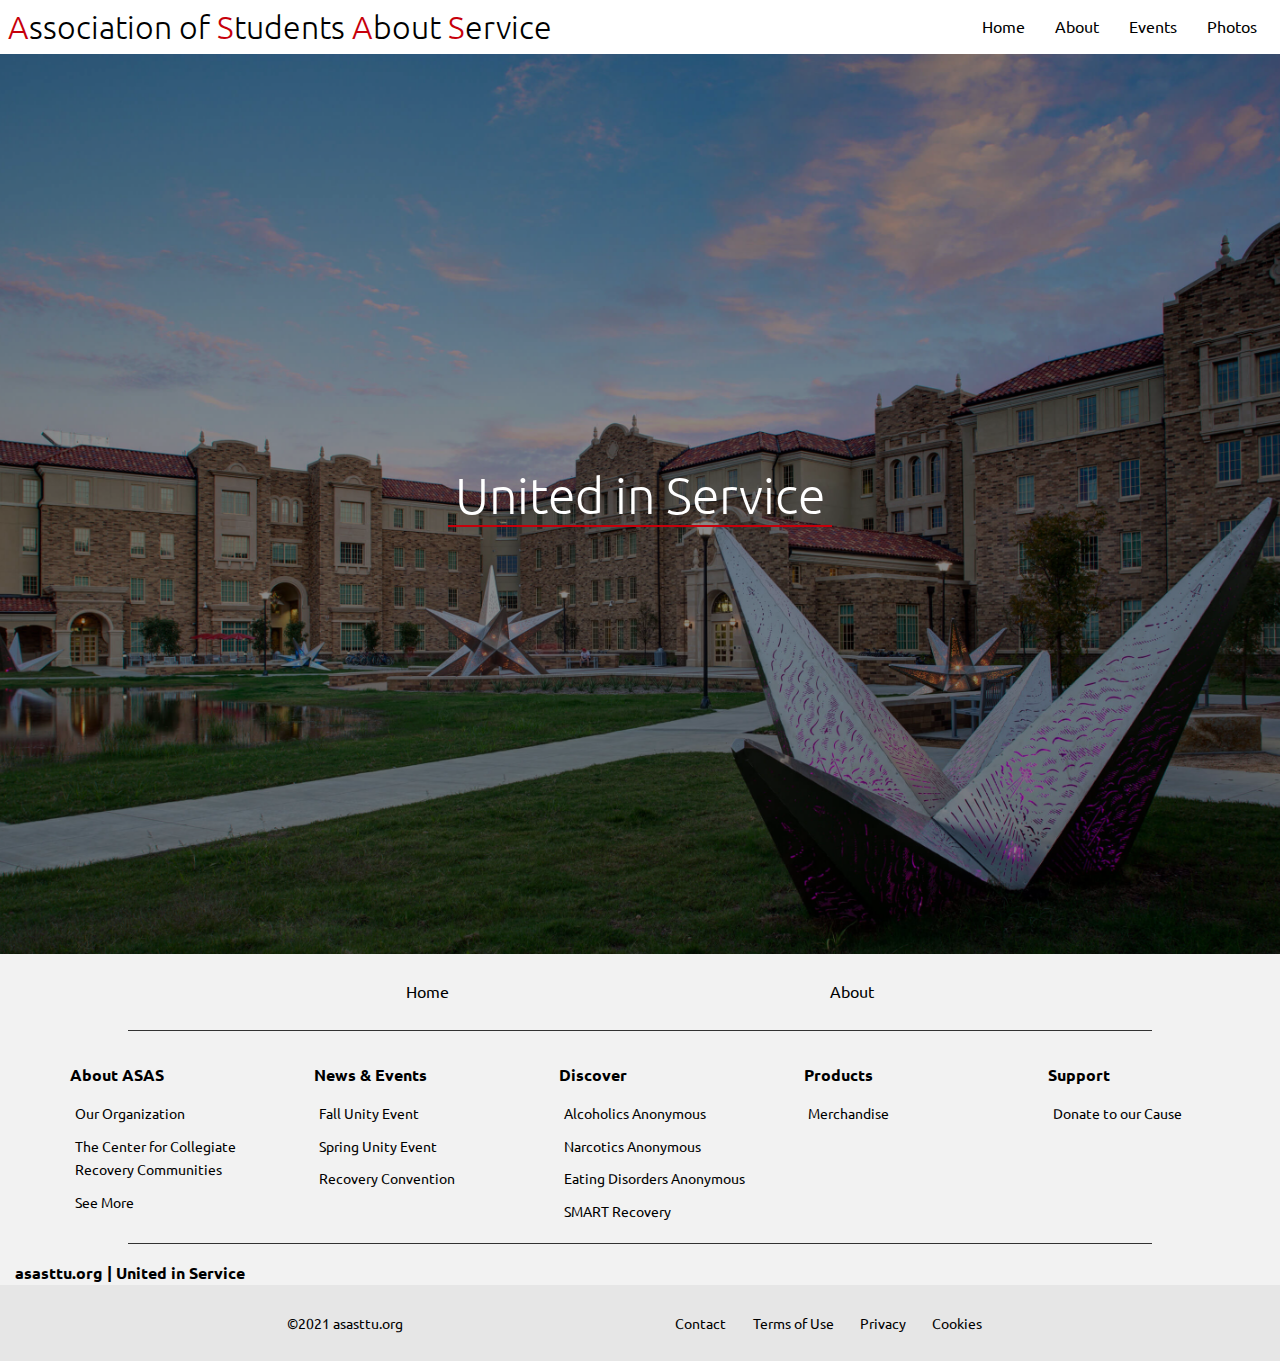
<file: index.html>
<!DOCTYPE html>
<html lang="en" id="home">
  <head>
    <meta charset="UTF-8" />
    <meta http-equiv="X-UA-Compatible" content="IE=edge" />
    <meta name="viewport" content="width=device-width, initial-scale=1.0" />
    <link
      rel="stylesheet"
      href="https://cdnjs.cloudflare.com/ajax/libs/font-awesome/5.15.3/css/all.min.css"
      integrity="sha512-iBBXm8fW90+nuLcSKlbmrPcLa0OT92xO1BIsZ+ywDWZCvqsWgccV3gFoRBv0z+8dLJgyAHIhR35VZc2oM/gI1w=="
      crossorigin="anonymous"
      referrerpolicy="no-referrer"
    />
    <link rel="stylesheet" href="style.css" />
    <title>ASAS || Home</title>
  </head>
  <body>
    <div id="nav">
      <div class="container">
        <h1 class="logo">
          <span>A</span>ssociation of <span>S</span>tudents <span>A</span>bout
          <span>S</span>ervice
        </h1>
        <nav>
          <ul>
            <li>
              <a class="current" href="index.html">Home</a>
            </li>
            <li><a href="about.html">About</a></li>
            <li><a href="events.html">Events</a></li>
            <li><a href="photos.html">Photos</a></li>
          </ul>
        </nav>
      </div>
    </div>

    <div id="showcase">
      <div class="hero">
        <div class="content">
          <h1>United in Service</h1>
          <div class="bottom-line"></div>
        </div>
      </div>
    </div>

    <!-- Footer  -->
    <footer id="footer">
      <div class="container">
        <div class="center">
          <a href="#home">Home</a>

          <!-- <i class="fas fa-search">
            <input type="search" name="search" id="search" />
          </i> -->
          <a href="about.html">About</a>
        </div>

        <div class="top-line"></div>
        <div class="hot-links">
          <div class="hot-link">
            <h3>About ASAS</h3>
            <ul>
              <li>
                <a
                  href="https://www.depts.ttu.edu/hs/csa/ASAS.php"
                  target="_blank"
                  >Our Organization</a
                >
              </li>
              <li>
                <a href="https://www.depts.ttu.edu/hs/csa/" target="_blank"
                  >The Center for Collegiate Recovery Communities</a
                >
              </li>
              <li>
                <a href="about.html"
                  >See More <i class="fas fa-chevron-right"></i
                ></a>
              </li>
            </ul>
          </div>
          <div class="hot-link">
            <h3>News & Events</h3>
            <ul>
              <li><a href="events.html">Fall Unity Event</a></li>
              <li><a href="events.html">Spring Unity Event</a></li>
              <li>
                <a href="https://www.asasconvention.org/" target="_blank"
                  >Recovery Convention</a
                >
              </li>
            </ul>
          </div>
          <div class="hot-link">
            <h3>Discover</h3>
            <ul>
              <li>
                <a href="https://www.aa.org/" target="_blank"
                  >Alcoholics Anonymous</a
                >
              </li>
              <li>
                <a href="https://na.org/" target="_blank"
                  >Narcotics Anonymous</a
                >
              </li>
              <li>
                <a href="https://eatingdisordersanonymous.org/" target="_blank"
                  >Eating Disorders Anonymous</a
                >
              </li>
              <li>
                <a href="https://www.smartrecovery.org/" target="_blank"
                  >SMART Recovery</a
                >
              </li>
            </ul>
          </div>
          <div class="hot-link">
            <h3>Products</h3>
            <ul>
              <li>
                <a href="https://www.asasconvention.org/shirts" target="_blank"
                  >Merchandise</a
                >
              </li>
            </ul>
          </div>
          <div class="hot-link">
            <h3>Support</h3>
            <ul>
              <li>
                <a
                  href="https://www.asasconvention.org/checkout/donate?donatePageId=60148f60184e867500831892"
                  target="_blank"
                  >Donate to our Cause</a
                >
              </li>
            </ul>
          </div>
        </div>
      </div>
      <div class="top-line"></div>
      <div class="space-between">
        <h3>asasttu.org | United in Service</h3>
        <div class="socials">
          <a href="https://www.facebook.com/asasttu/" target="_blank"
            ><i class="fab fa-facebook fa-2x"></i
          ></a>
        </div>
      </div>
      <div class="final-footer">
        <div class="center">
          <p>&copy;2021 asasttu.org <i class="fas fa-heart"></i></p>
          <div class="final-links">
            <ul>
              <li><a href="mailto:jbroaddu@ttu.edu">Contact</a></li>
              <li><a href="#">Terms of Use</a></li>
              <li><a href="#">Privacy</a></li>
              <li><a href="#">Cookies</a></li>
            </ul>
          </div>
        </div>
      </div>
    </footer>
  </body>
</html>
</file>
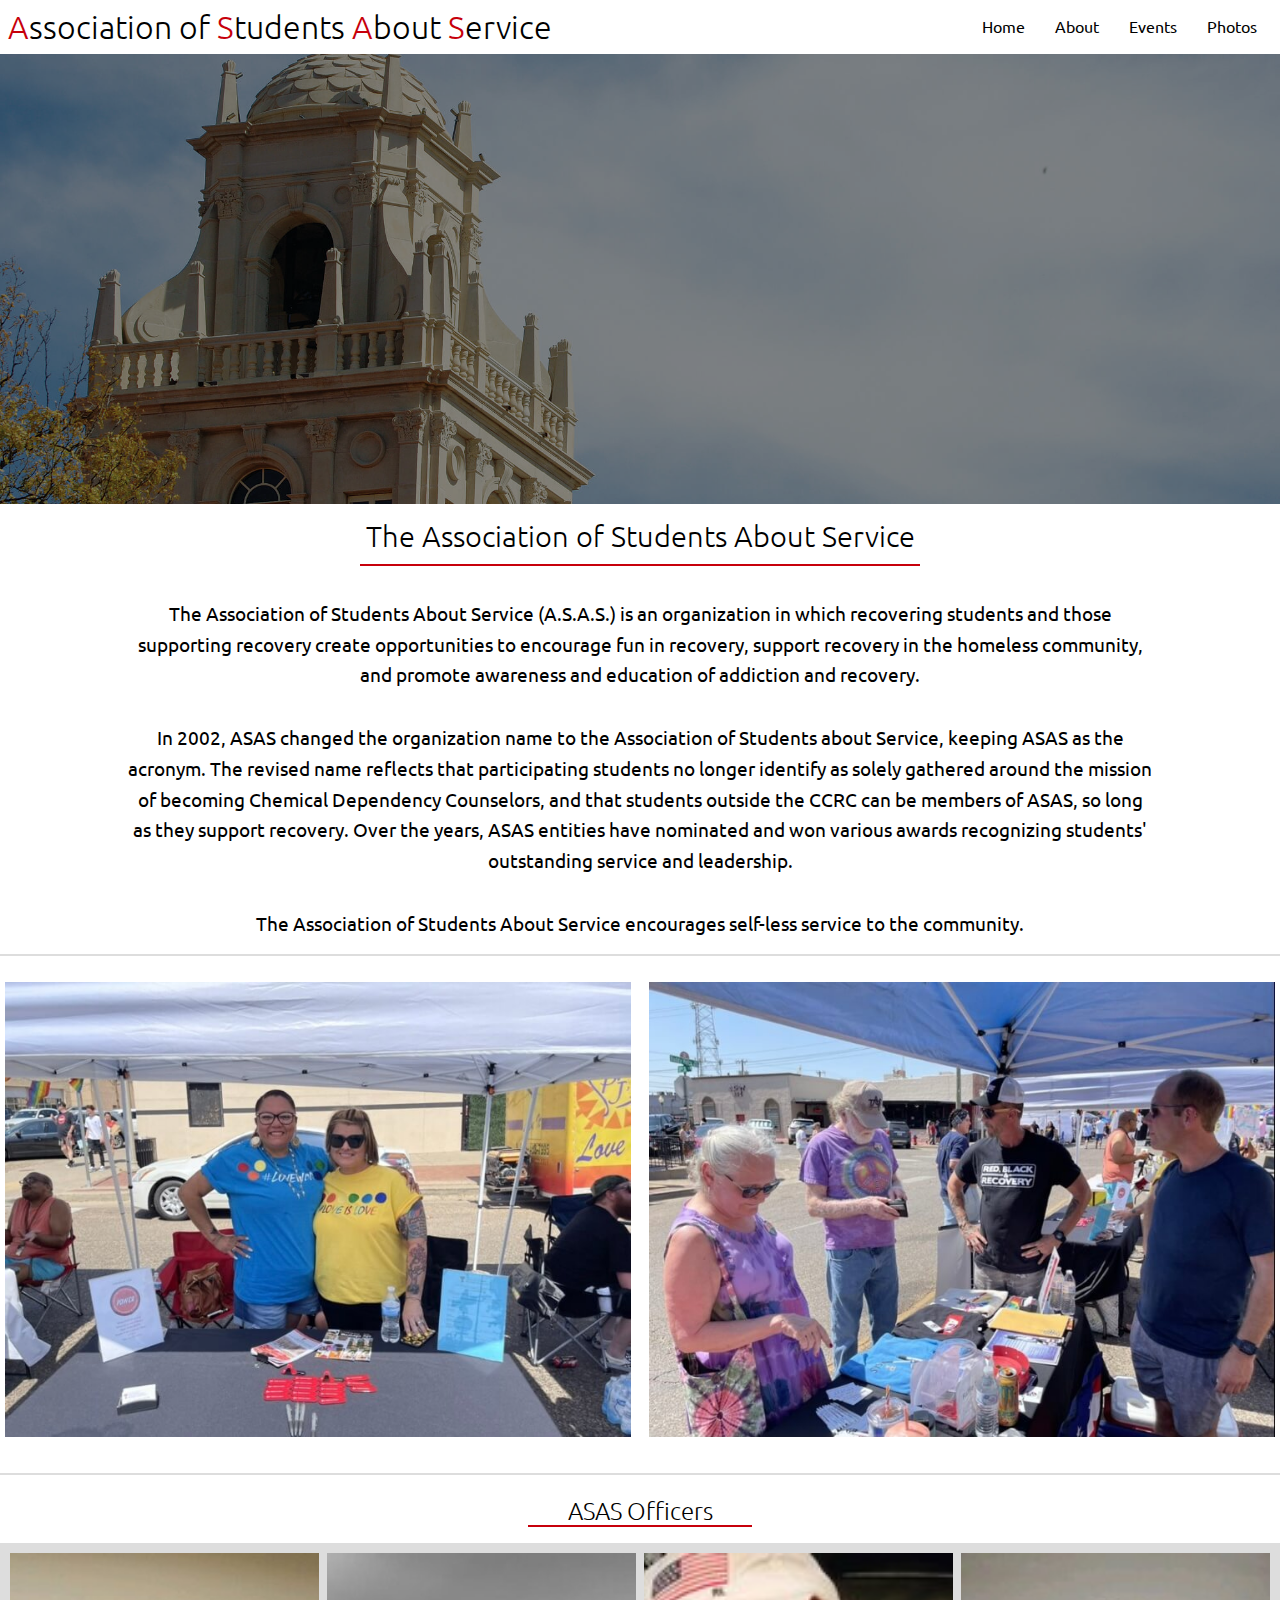
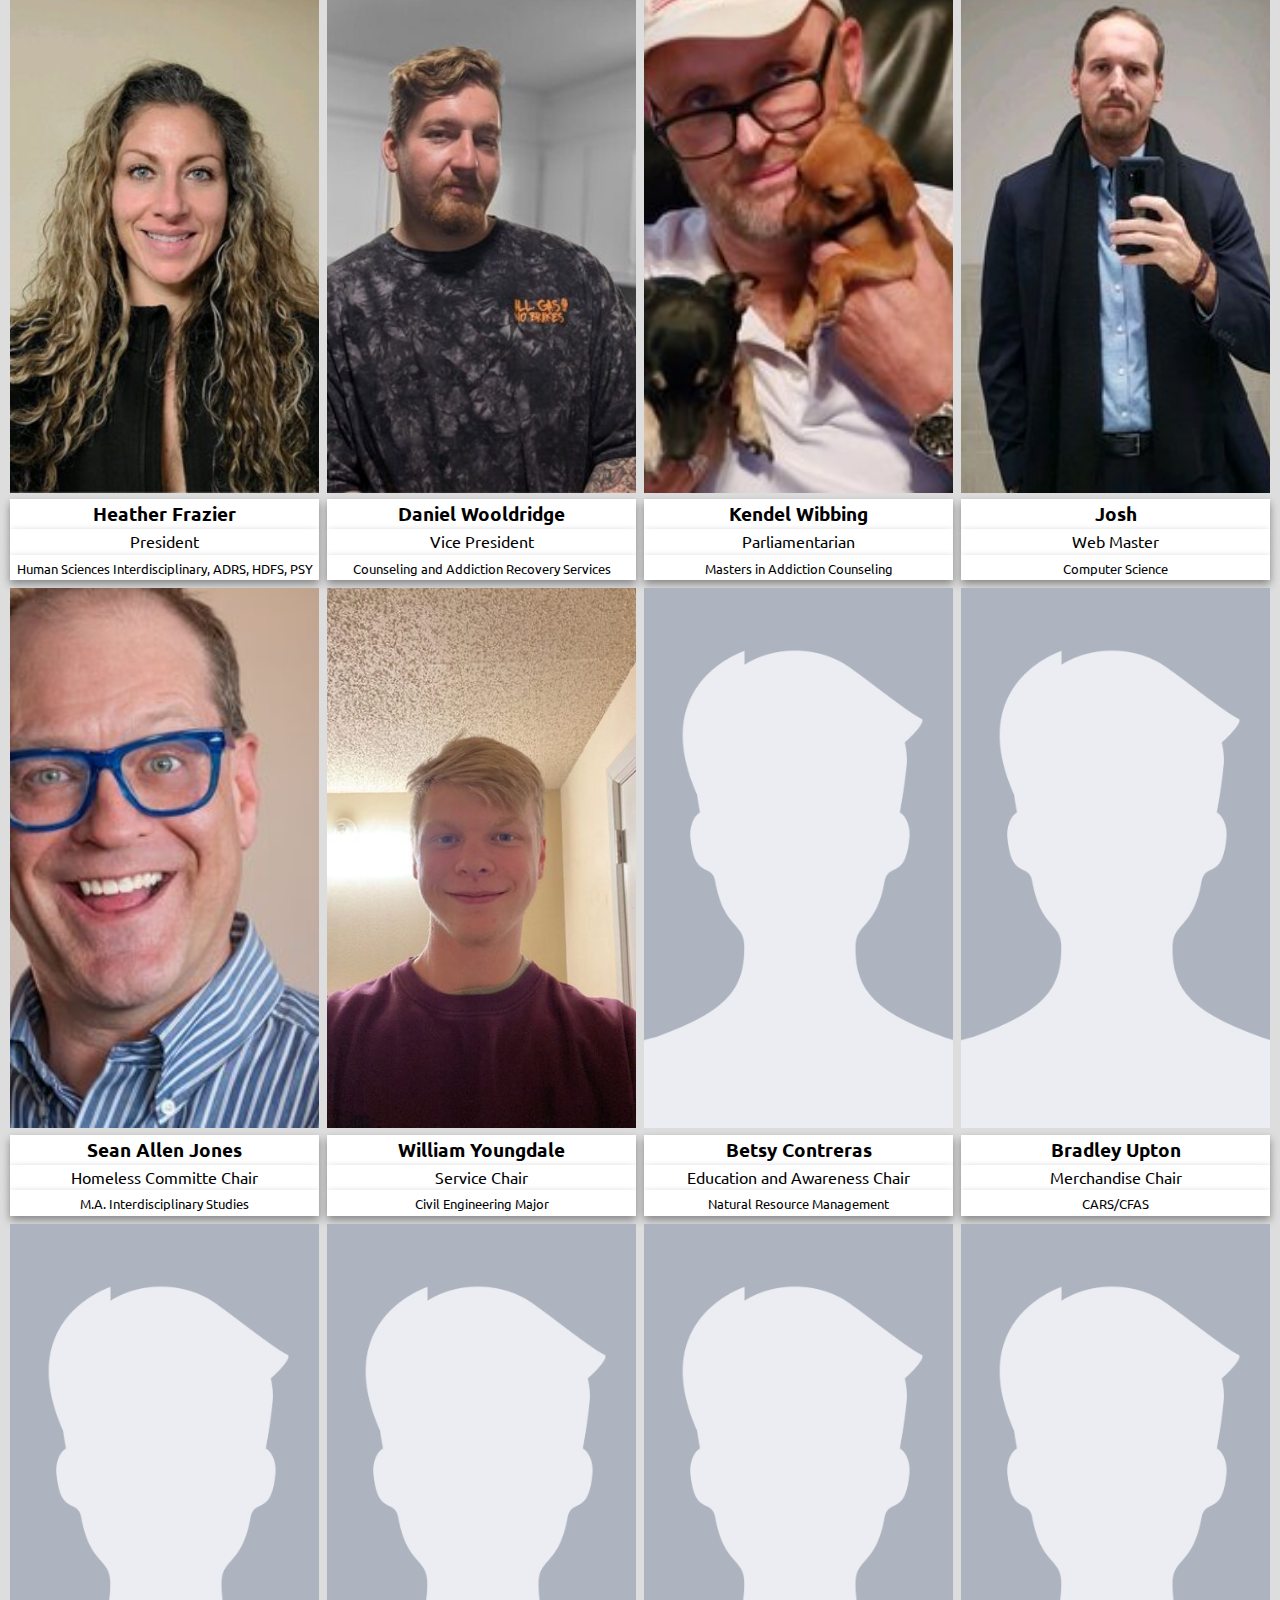
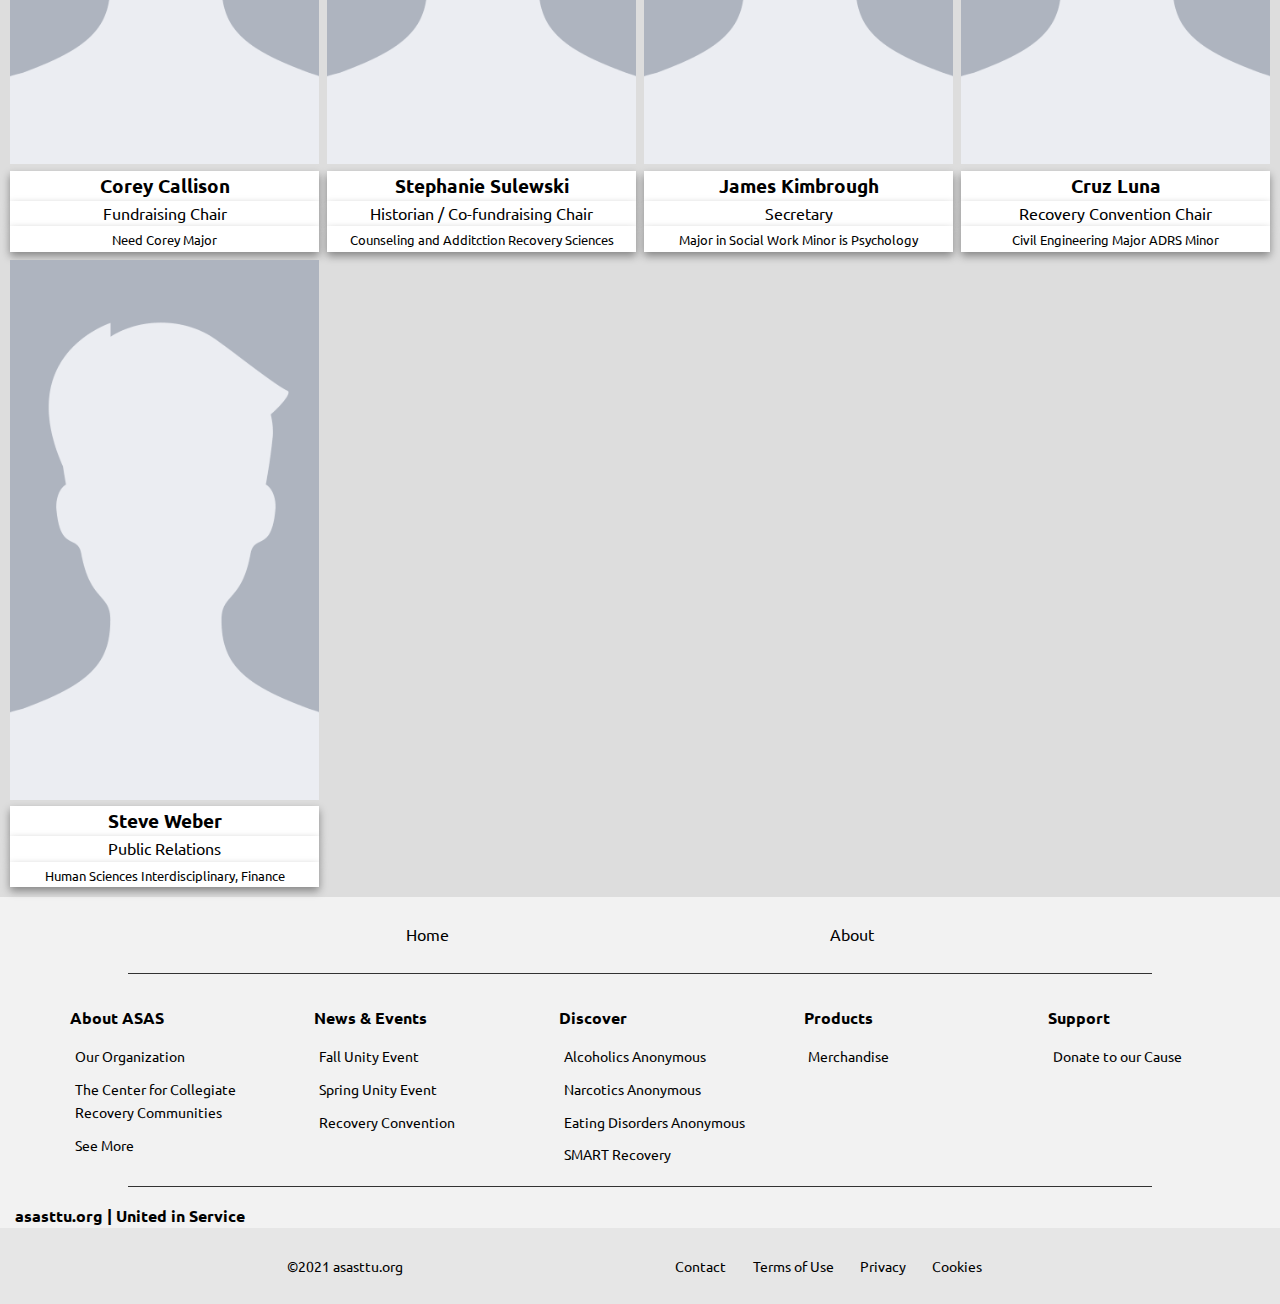
<file: about.html>
<!DOCTYPE html>
<html lang="en">
  <head>
    <meta charset="UTF-8" />
    <meta http-equiv="X-UA-Compatible" content="IE=edge" />
    <meta name="viewport" content="width=device-width, initial-scale=1.0" />
    <link
      rel="stylesheet"
      href="https://cdnjs.cloudflare.com/ajax/libs/font-awesome/5.15.3/css/all.min.css"
      integrity="sha512-iBBXm8fW90+nuLcSKlbmrPcLa0OT92xO1BIsZ+ywDWZCvqsWgccV3gFoRBv0z+8dLJgyAHIhR35VZc2oM/gI1w=="
      crossorigin="anonymous"
      referrerpolicy="no-referrer"
    />
    <link rel="stylesheet" href="style.css" />
    <title>ASAS || About</title>
  </head>
  <body id="about">
    <div id="nav">
      <div class="container">
        <h1 class="logo">
          <span>A</span>ssociation of <span>S</span>tudents <span>A</span>bout
          <span>S</span>ervice
        </h1>
        <nav>
          <ul>
            <li>
              <a href="index.html">Home</a>
            </li>
            <li><a class="current" href="about.html">About</a></li>
            <li><a href="events.html">Events</a></li>
            <li><a href="photos.html">Photos</a></li>
          </ul>
        </nav>
      </div>
    </div>

    <div id="showcase-about">
      <div class="hero-about"></div>
    </div>

    <div id="description">
      <div class="container">
        <div class="lead">
          <h2>The Association of Students About Service</h2>
          <div class="bottom-line"></div>
          <p>
            The Association of Students About Service (A.S.A.S.) is an
            organization in which recovering students and those supporting
            recovery create opportunities to encourage fun in recovery, support
            recovery in the homeless community, and promote awareness and
            education of addiction and recovery.
          </p>
          <p>
            In 2002, ASAS changed the organization name to the Association of
            Students about Service, keeping ASAS as the acronym. The revised
            name reflects that participating students no longer identify as
            solely gathered around the mission of becoming Chemical Dependency
            Counselors, and that students outside the CCRC can be members of
            ASAS, so long as they support recovery. Over the years, ASAS
            entities have nominated and won various awards recognizing students'
            outstanding service and leadership.
          </p>
          <p>
            The Association of Students About Service encourages self-less
            service to the community.
          </p>
        </div>
      </div>
    </div>

    <div class="span-line"></div>
    <div id="grid">
      <div class="grid-triplet">
        <div class="photo">
          <img src="images/showcase/showcase1.jpg" alt="" />
        </div>
        <div class="photo">
          <img src="images/showcase/showcase2.jpg" alt="" />
        </div>
      </div>
    </div>
    <br />
    <div class="span-line"></div>

    <!-- Officers section -->
    <div id="officers">
      <div class="lead">
        <h2>ASAS Officers</h2>
        <div class="bottom-line"></div>
      </div>
      <div class="container">
        <div class="officer">
          <img src="images/officers/officer1.jpeg" alt="" />
          <h3>Heather Frazier</h3>
          <p>President</p>
          <p>
            <small>Human Sciences Interdisciplinary, ADRS, HDFS, PSY</small>
          </p>
        </div>
        <div class="officer">
          <img src="images/officers/officer2.jpeg" alt="" />
          <h3>Daniel Wooldridge</h3>
          <p>Vice President</p>
          <p><small>Counseling and Addiction Recovery Services</small></p>
        </div>
        <div class="officer">
          <img src="images/officers/officer3.jpeg" alt="" />
          <h3>Kendel Wibbing</h3>
          <p>Parliamentarian</p>
          <p><small>Masters in Addiction Counseling</small></p>
        </div>
        <div class="officer">
          <img src="images/officers/officer4.jpeg" alt="" />
          <h3>Josh</h3>
          <p>Web Master</p>
          <p><small>Computer Science</small></p>
        </div>
        <div class="officer">
          <img src="images/officers/officer5.jpeg" alt="" />
          <h3>Sean Allen Jones</h3>
          <p>Homeless Committe Chair</p>
          <p><small>M.A. Interdisciplinary Studies</small></p>
        </div>
        <div class="officer">
          <img src="images/officers/officer6.jpeg" alt="" />
          <h3>William Youngdale</h3>
          <p>Service Chair</p>
          <p><small>Civil Engineering Major</small></p>
        </div>
        <div class="officer">
          <img src="images/officers/officer7.png" alt="" />
          <h3>Betsy Contreras</h3>
          <p>Education and Awareness Chair</p>
          <p><small>Natural Resource Management</small></p>
        </div>
        <div class="officer">
          <img src="images/officers/officer7.png" alt="" />
          <h3>Bradley Upton</h3>
          <p>Merchandise Chair</p>
          <p><small>CARS/CFAS</small></p>
        </div>
        <div class="officer">
          <img src="images/officers/officer7.png" alt="" />
          <h3>Corey Callison</h3>
          <p>Fundraising Chair</p>
          <p><small>Need Corey Major</small></p>
        </div>
        <div class="officer">
          <img src="images/officers/officer7.png" alt="" />
          <h3>Stephanie Sulewski</h3>
          <p>Historian / Co-fundraising Chair</p>
          <p><small>Counseling and Additction Recovery Sciences</small></p>
        </div>
        <div class="officer">
          <img src="images/officers/officer7.png" alt="" />
          <h3>James Kimbrough</h3>
          <p>Secretary</p>
          <p><small>Major in Social Work Minor is Psychology</small></p>
        </div>
        <div class="officer">
          <img src="images/officers/officer7.png" alt="" />
          <h3>Cruz Luna</h3>
          <p>Recovery Convention Chair</p>
          <p><small>Civil Engineering Major ADRS Minor</small></p>
        </div>
        <div class="officer">
          <img src="images/officers/officer7.png" alt="" />
          <h3>Steve Weber</h3>
          <p>Public Relations</p>
          <p><small>Human Sciences Interdisciplinary, Finance</small></p>
        </div>
      </div>
    </div>

    <!-- Footer  -->
    <footer id="footer">
      <div class="container">
        <div class="center">
          <a href="index.html">Home</a>

          <!-- <i class="fas fa-search">
            <input type="search" name="search" id="search" />
          </i> -->
          <a href="#about">About</a>
        </div>

        <div class="top-line"></div>
        <div class="hot-links">
          <div class="hot-link">
            <h3>About ASAS</h3>
            <ul>
              <li>
                <a
                  href="https://www.depts.ttu.edu/hs/csa/ASAS.php"
                  target="_blank"
                  >Our Organization</a
                >
              </li>
              <li>
                <a href="https://www.depts.ttu.edu/hs/csa/" target="_blank"
                  >The Center for Collegiate Recovery Communities</a
                >
              </li>
              <li>
                <a href="about.html"
                  >See More <i class="fas fa-chevron-right"></i
                ></a>
              </li>
            </ul>
          </div>
          <div class="hot-link">
            <h3>News & Events</h3>
            <ul>
              <li><a href="events.html">Fall Unity Event</a></li>
              <li><a href="events.html">Spring Unity Event</a></li>
              <li>
                <a href="https://www.asasconvention.org/" target="_blank"
                  >Recovery Convention</a
                >
              </li>
            </ul>
          </div>
          <div class="hot-link">
            <h3>Discover</h3>
            <ul>
              <li>
                <a href="https://www.aa.org/" target="_blank"
                  >Alcoholics Anonymous</a
                >
              </li>
              <li>
                <a href="https://na.org/" target="_blank"
                  >Narcotics Anonymous</a
                >
              </li>
              <li>
                <a href="https://eatingdisordersanonymous.org/" target="_blank"
                  >Eating Disorders Anonymous</a
                >
              </li>
              <li>
                <a href="https://www.smartrecovery.org/" target="_blank"
                  >SMART Recovery</a
                >
              </li>
            </ul>
          </div>
          <div class="hot-link">
            <h3>Products</h3>
            <ul>
              <li>
                <a href="https://www.asasconvention.org/shirts" target="_blank"
                  >Merchandise</a
                >
              </li>
            </ul>
          </div>
          <div class="hot-link">
            <h3>Support</h3>
            <ul>
              <li>
                <a
                  href="https://www.asasconvention.org/checkout/donate?donatePageId=60148f60184e867500831892"
                  target="_blank"
                  >Donate to our Cause</a
                >
              </li>
            </ul>
          </div>
        </div>
      </div>
      <div class="top-line"></div>
      <div class="space-between">
        <h3>asasttu.org | United in Service</h3>
        <div class="socials">
          <a href="https://www.facebook.com/asasttu/" target="_blank"
            ><i class="fab fa-facebook fa-2x"></i
          ></a>
        </div>
      </div>
      <div class="final-footer">
        <div class="center">
          <p>&copy;2021 asasttu.org <i class="fas fa-heart"></i></p>
          <div class="final-links">
            <ul>
              <li><a href="mailto:jbroaddu@ttu.edu">Contact</a></li>
              <li><a href="#">Terms of Use</a></li>
              <li><a href="#">Privacy</a></li>
              <li><a href="#">Cookies</a></li>
            </ul>
          </div>
        </div>
      </div>
    </footer>
  </body>
</html>
</file>
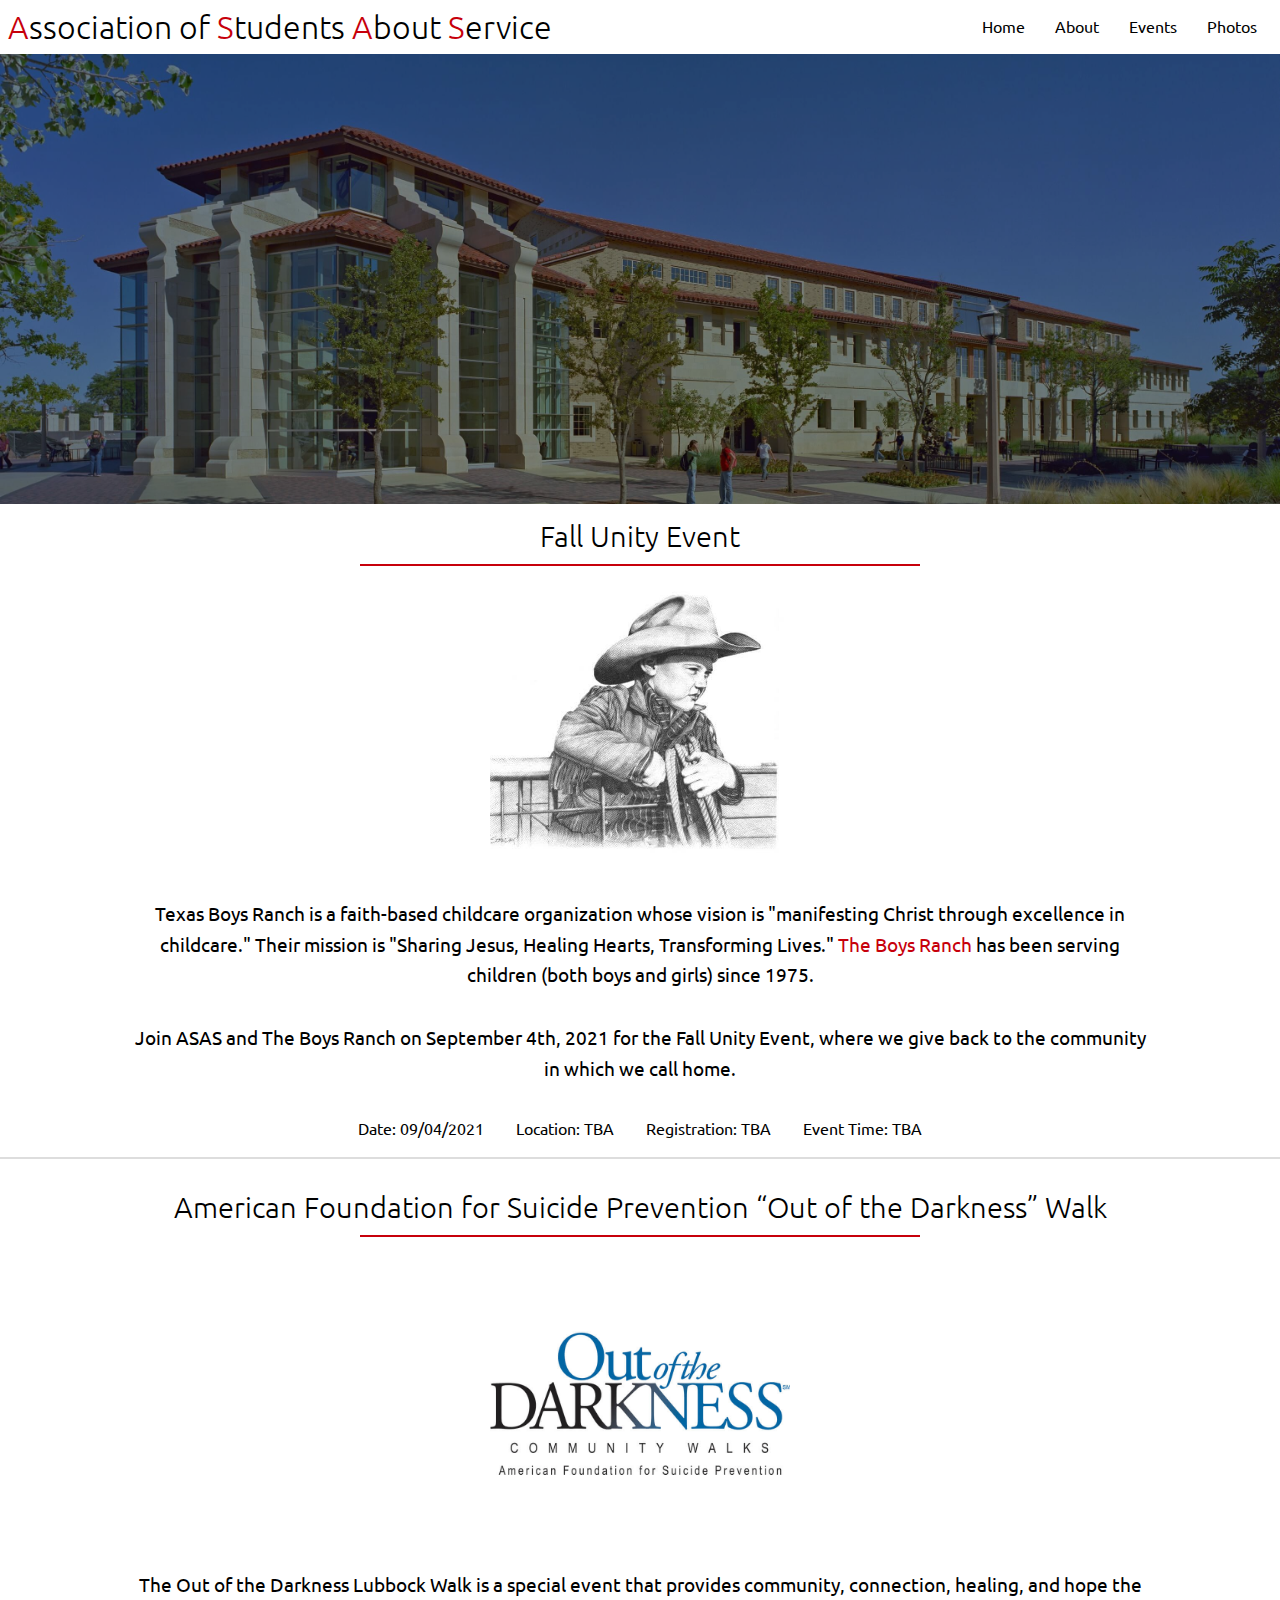
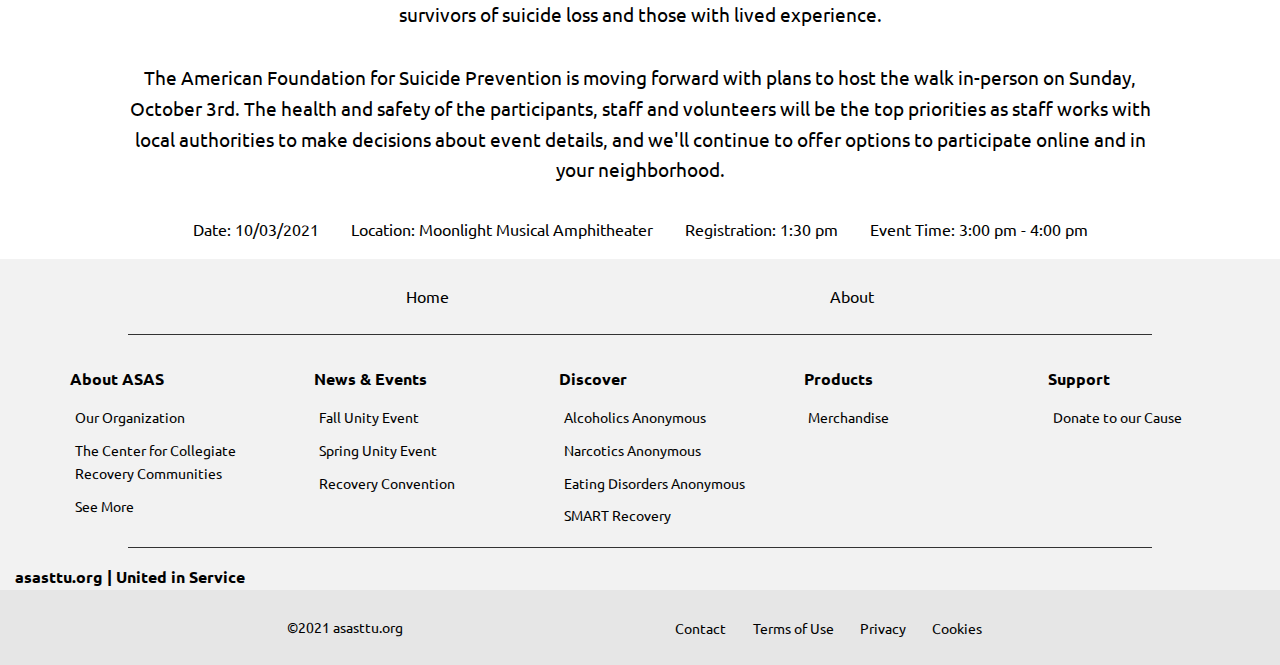
<file: events.html>
<!DOCTYPE html>
<html lang="en" id="home">
  <head>
    <meta charset="UTF-8" />
    <meta http-equiv="X-UA-Compatible" content="IE=edge" />
    <meta name="viewport" content="width=device-width, initial-scale=1.0" />
    <link
      rel="stylesheet"
      href="https://cdnjs.cloudflare.com/ajax/libs/font-awesome/5.15.3/css/all.min.css"
      integrity="sha512-iBBXm8fW90+nuLcSKlbmrPcLa0OT92xO1BIsZ+ywDWZCvqsWgccV3gFoRBv0z+8dLJgyAHIhR35VZc2oM/gI1w=="
      crossorigin="anonymous"
      referrerpolicy="no-referrer"
    />
    <link rel="stylesheet" href="style.css" />
    <title>ASAS || Events</title>
  </head>
  <body>
    <div id="nav">
      <div class="container">
        <h1 class="logo">
          <span>A</span>ssociation of <span>S</span>tudents <span>A</span>bout
          <span>S</span>ervice
        </h1>
        <nav>
          <ul>
            <li>
              <a href="index.html">Home</a>
            </li>
            <li><a href="about.html">About</a></li>
            <li><a class="current" href="events.html">Events</a></li>
            <li><a href="photos.html">Photos</a></li>
          </ul>
        </nav>
      </div>
    </div>

    <div id="showcase-events">
      <div class="hero-events"></div>
    </div>

    <div id="description">
      <div class="container">
        <div class="lead">
          <h2>Fall Unity Event</h2>
          <div class="bottom-line"></div>
          <img src="images/events/tbr.jpeg" alt="" />
          <p>
            Texas Boys Ranch is a faith-based childcare organization whose
            vision is "manifesting Christ through excellence in childcare."
            Their mission is "Sharing Jesus, Healing Hearts, Transforming
            Lives."
            <a href="http://www.texasboysranch.org/">The Boys Ranch</a>
            has been serving children (both boys and girls) since 1975.
          </p>
          <p>
            Join ASAS and The Boys Ranch on September 4th, 2021 for the Fall
            Unity Event, where we give back to the community in which we call
            home.
          </p>
          <ul>
            <li>Date: 09/04/2021</li>
            <li>Location: TBA</li>
            <li>Registration: TBA</li>
            <li>Event Time: TBA</li>
          </ul>
        </div>
        <div class="span-line"></div>
        <div class="lead">
          <h2>
            American Foundation for Suicide Prevention “Out of the Darkness”
            Walk
          </h2>
          <div class="bottom-line"></div>
          <img src="images/events/ootd.jpeg" alt="" />
          <p>
            The Out of the Darkness Lubbock Walk is a special event that
            provides community, connection, healing, and hope the survivors of
            suicide loss and those with lived experience.
          </p>
          <p>
            The American Foundation for Suicide Prevention is moving forward
            with plans to host the walk in-person on Sunday, October 3rd. The
            health and safety of the participants, staff and volunteers will be
            the top priorities as staff works with local authorities to make
            decisions about event details, and we'll continue to offer options
            to participate online and in your neighborhood.
          </p>
          <ul>
            <li>Date: 10/03/2021</li>
            <li>Location: Moonlight Musical Amphitheater</li>
            <li>Registration: 1:30 pm</li>
            <li>Event Time: 3:00 pm - 4:00 pm</li>
          </ul>
        </div>
      </div>
    </div>

    <!-- Footer  -->
    <footer id="footer">
      <div class="container">
        <div class="center">
          <a href="index.html">Home</a>

          <!-- <i class="fas fa-search">
            <input type="search" name="search" id="search" />
          </i> -->
          <a href="about.html">About</a>
        </div>

        <div class="top-line"></div>
        <div class="hot-links">
          <div class="hot-link">
            <h3>About ASAS</h3>
            <ul>
              <li>
                <a
                  href="https://www.depts.ttu.edu/hs/csa/ASAS.php"
                  target="_blank"
                  >Our Organization</a
                >
              </li>
              <li>
                <a href="https://www.depts.ttu.edu/hs/csa/" target="_blank"
                  >The Center for Collegiate Recovery Communities</a
                >
              </li>
              <li>
                <a href="about.html"
                  >See More <i class="fas fa-chevron-right"></i
                ></a>
              </li>
            </ul>
          </div>
          <div class="hot-link">
            <h3>News & Events</h3>
            <ul>
              <li><a href="events.html">Fall Unity Event</a></li>
              <li><a href="events.html">Spring Unity Event</a></li>
              <li>
                <a href="https://www.asasconvention.org/" target="_blank"
                  >Recovery Convention</a
                >
              </li>
            </ul>
          </div>
          <div class="hot-link">
            <h3>Discover</h3>
            <ul>
              <li>
                <a href="https://www.aa.org/" target="_blank"
                  >Alcoholics Anonymous</a
                >
              </li>
              <li>
                <a href="https://na.org/" target="_blank"
                  >Narcotics Anonymous</a
                >
              </li>
              <li>
                <a href="https://eatingdisordersanonymous.org/" target="_blank"
                  >Eating Disorders Anonymous</a
                >
              </li>
              <li>
                <a href="https://www.smartrecovery.org/" target="_blank"
                  >SMART Recovery</a
                >
              </li>
            </ul>
          </div>
          <div class="hot-link">
            <h3>Products</h3>
            <ul>
              <li>
                <a href="https://www.asasconvention.org/shirts" target="_blank"
                  >Merchandise</a
                >
              </li>
            </ul>
          </div>
          <div class="hot-link">
            <h3>Support</h3>
            <ul>
              <li>
                <a
                  href="https://www.asasconvention.org/checkout/donate?donatePageId=60148f60184e867500831892"
                  target="_blank"
                  >Donate to our Cause</a
                >
              </li>
            </ul>
          </div>
        </div>
      </div>
      <div class="top-line"></div>
      <div class="space-between">
        <h3>asasttu.org | United in Service</h3>
        <div class="socials">
          <a href="https://www.facebook.com/asasttu/" target="_blank"
            ><i class="fab fa-facebook fa-2x"></i
          ></a>
        </div>
      </div>
      <div class="final-footer">
        <div class="center">
          <p>&copy;2021 asasttu.org <i class="fas fa-heart"></i></p>
          <div class="final-links">
            <ul>
              <li><a href="mailto:jbroaddu@ttu.edu">Contact</a></li>
              <li><a href="#">Terms of Use</a></li>
              <li><a href="#">Privacy</a></li>
              <li><a href="#">Cookies</a></li>
            </ul>
          </div>
        </div>
      </div>
    </footer>
  </body>
</html>
</file>
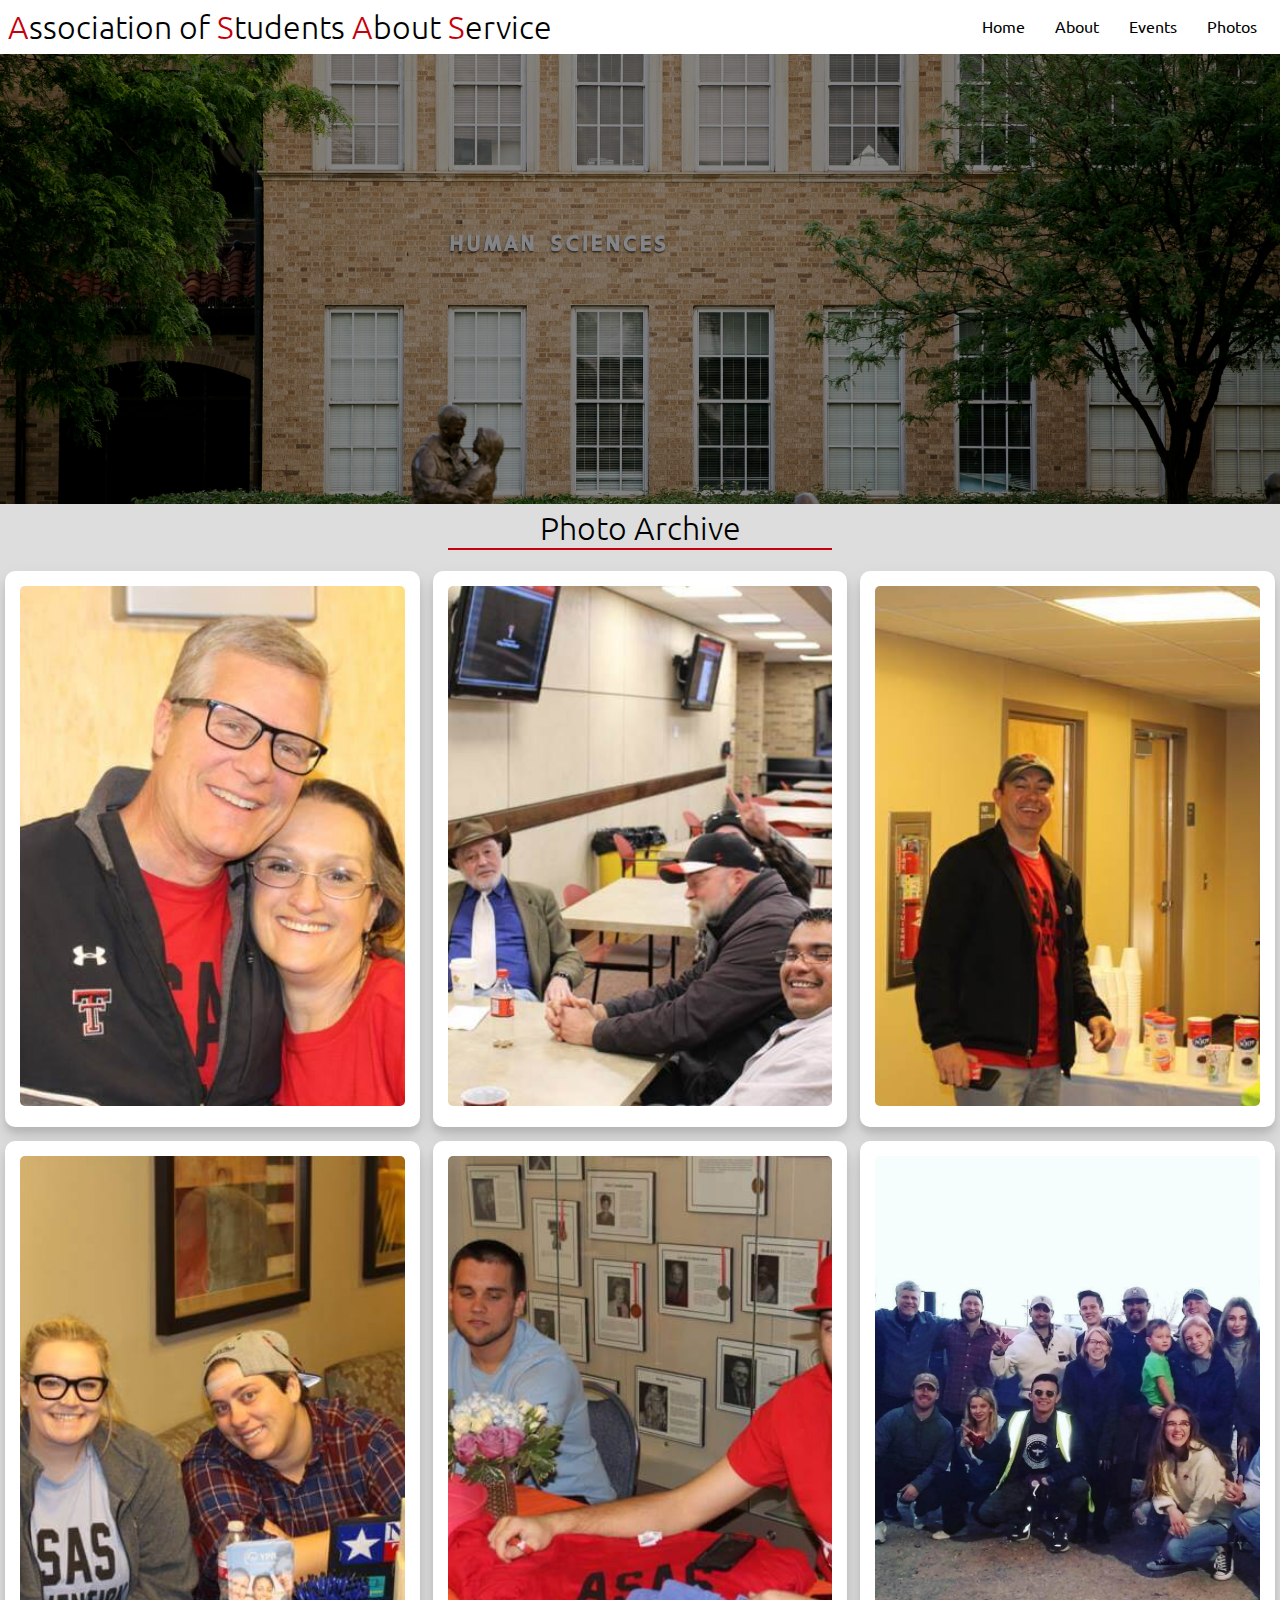
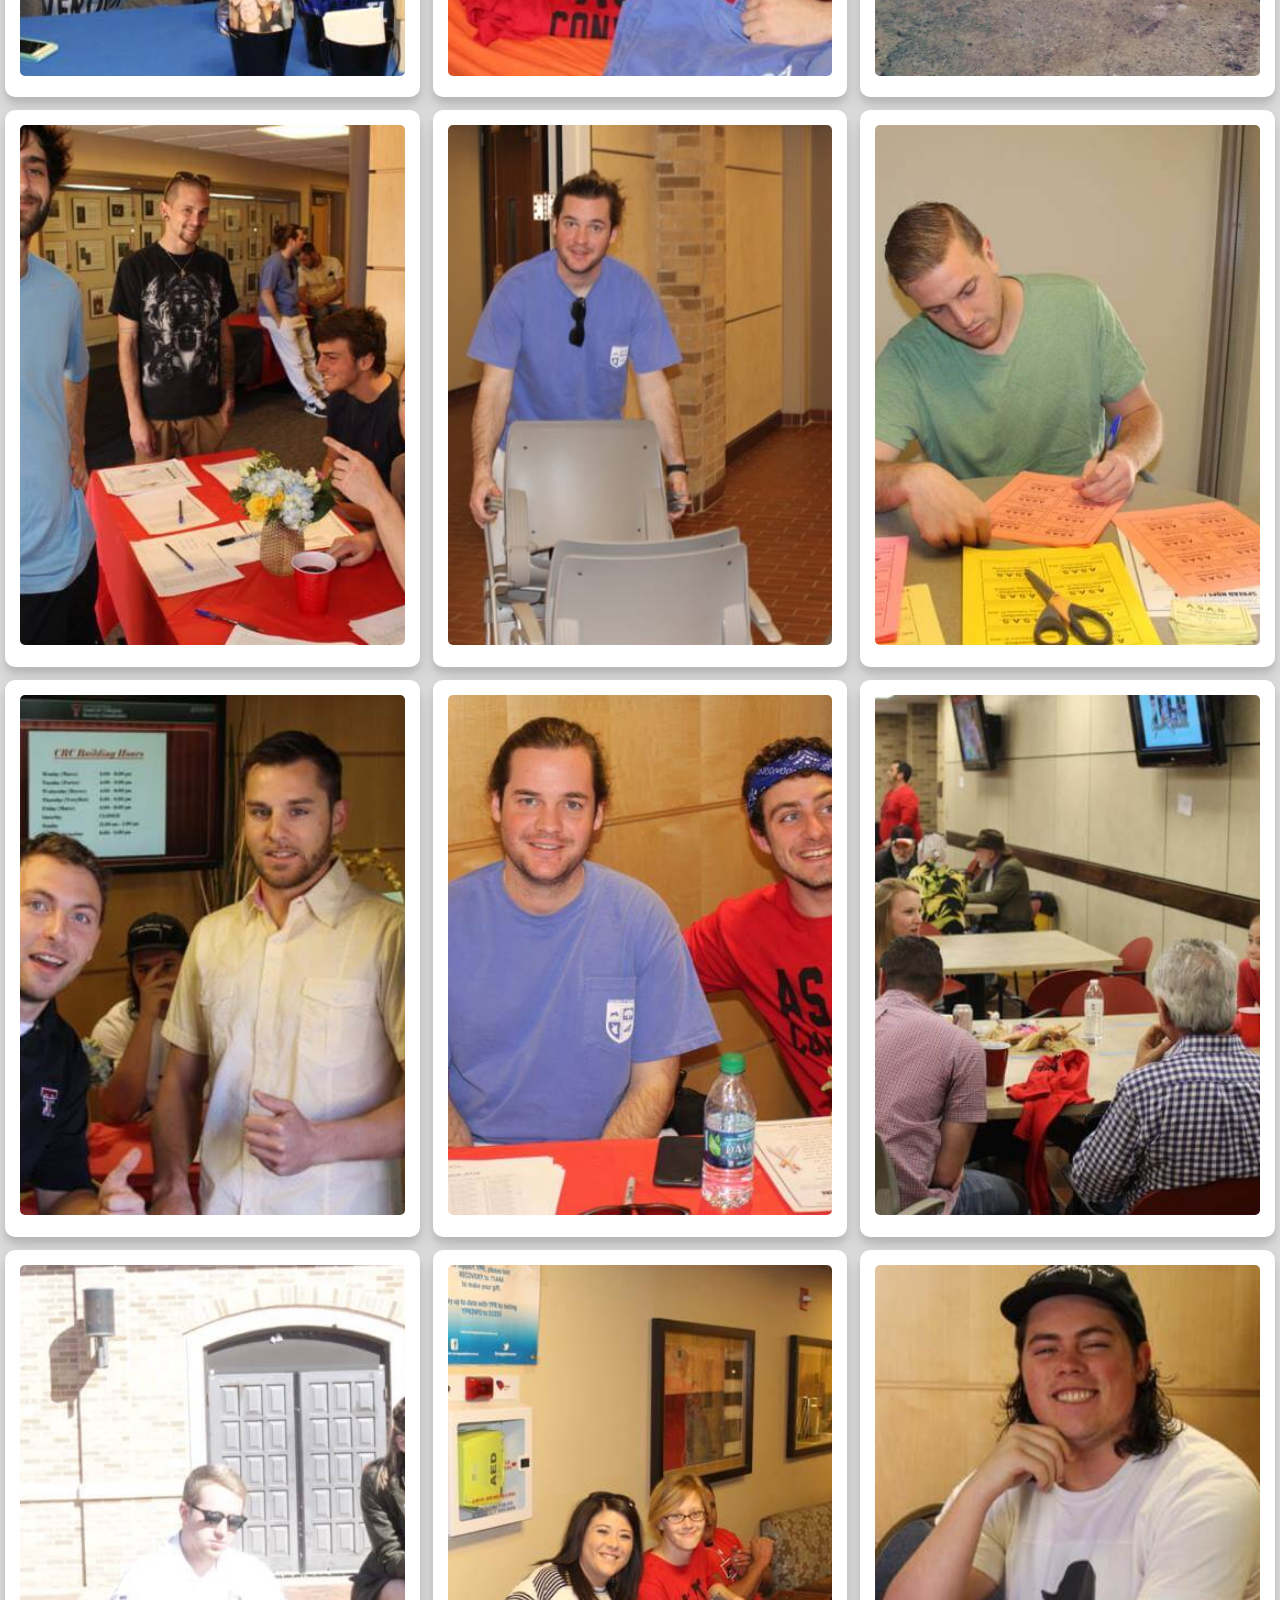
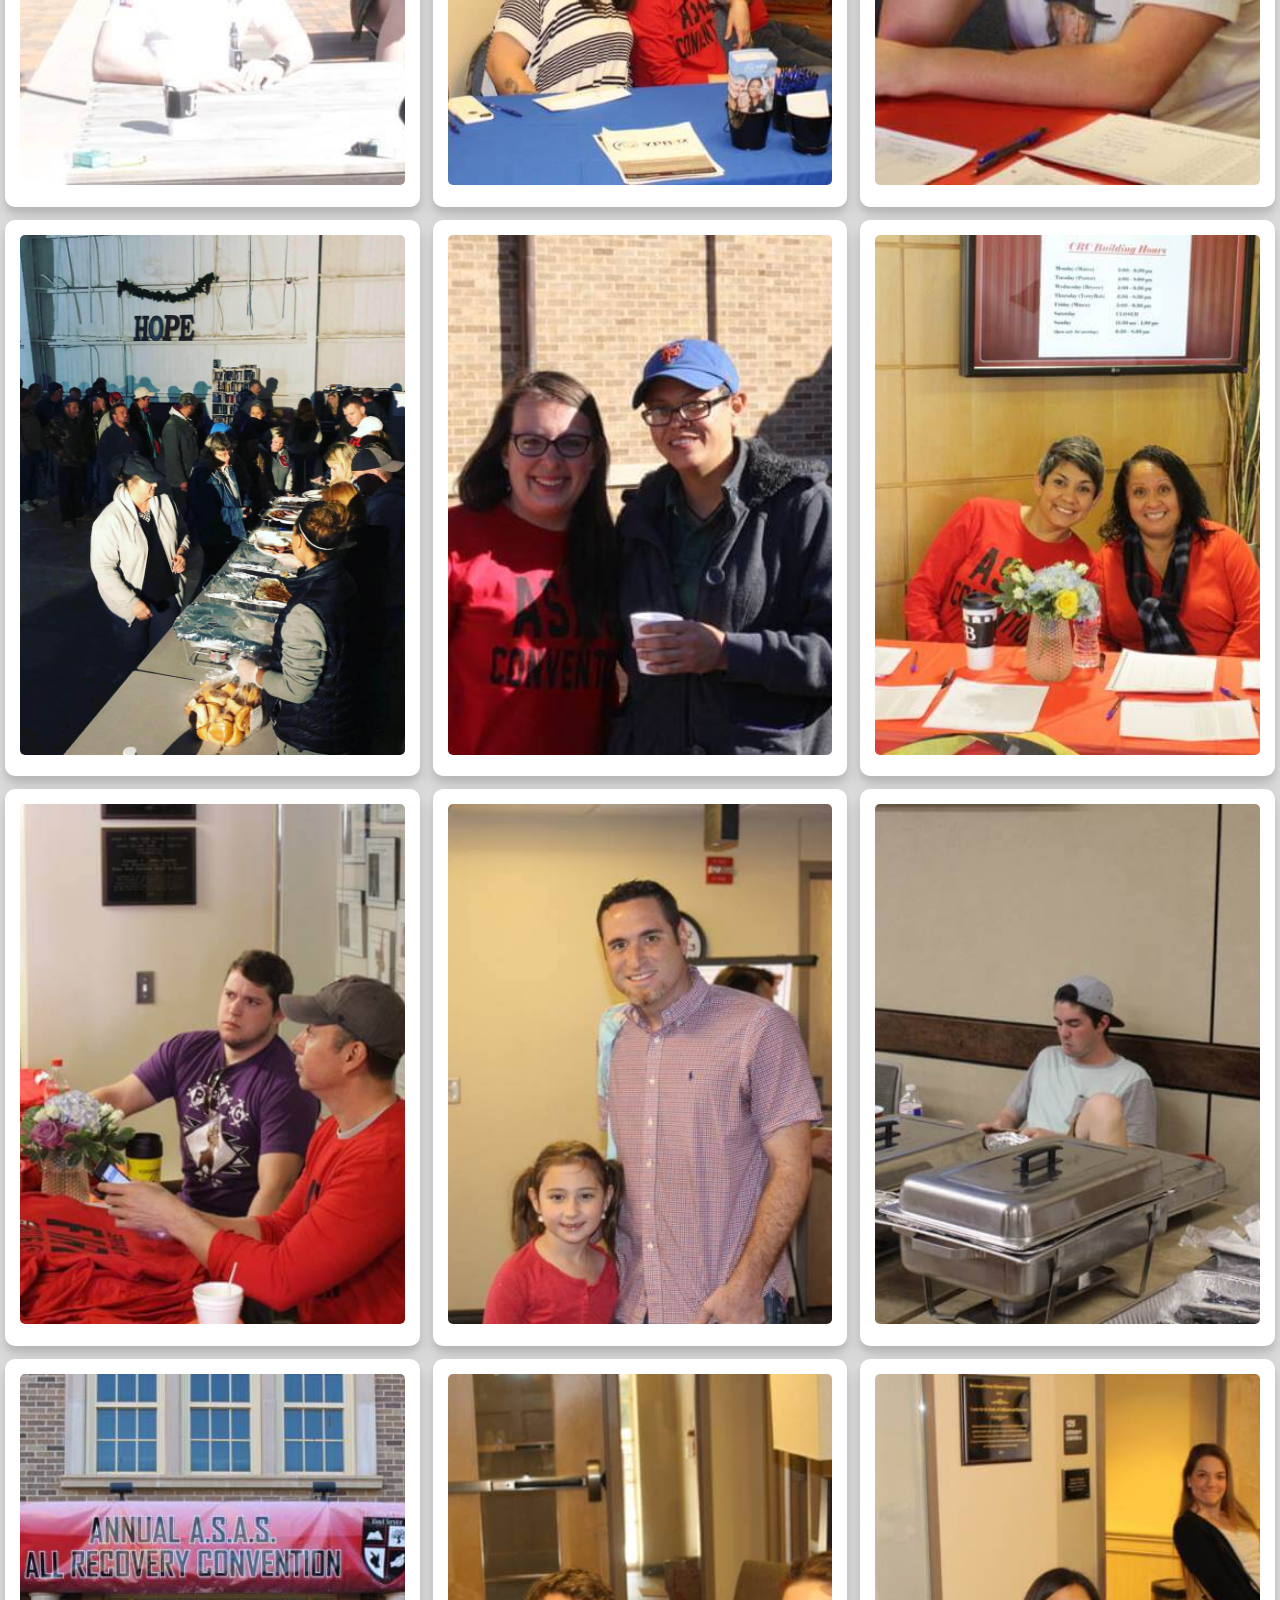
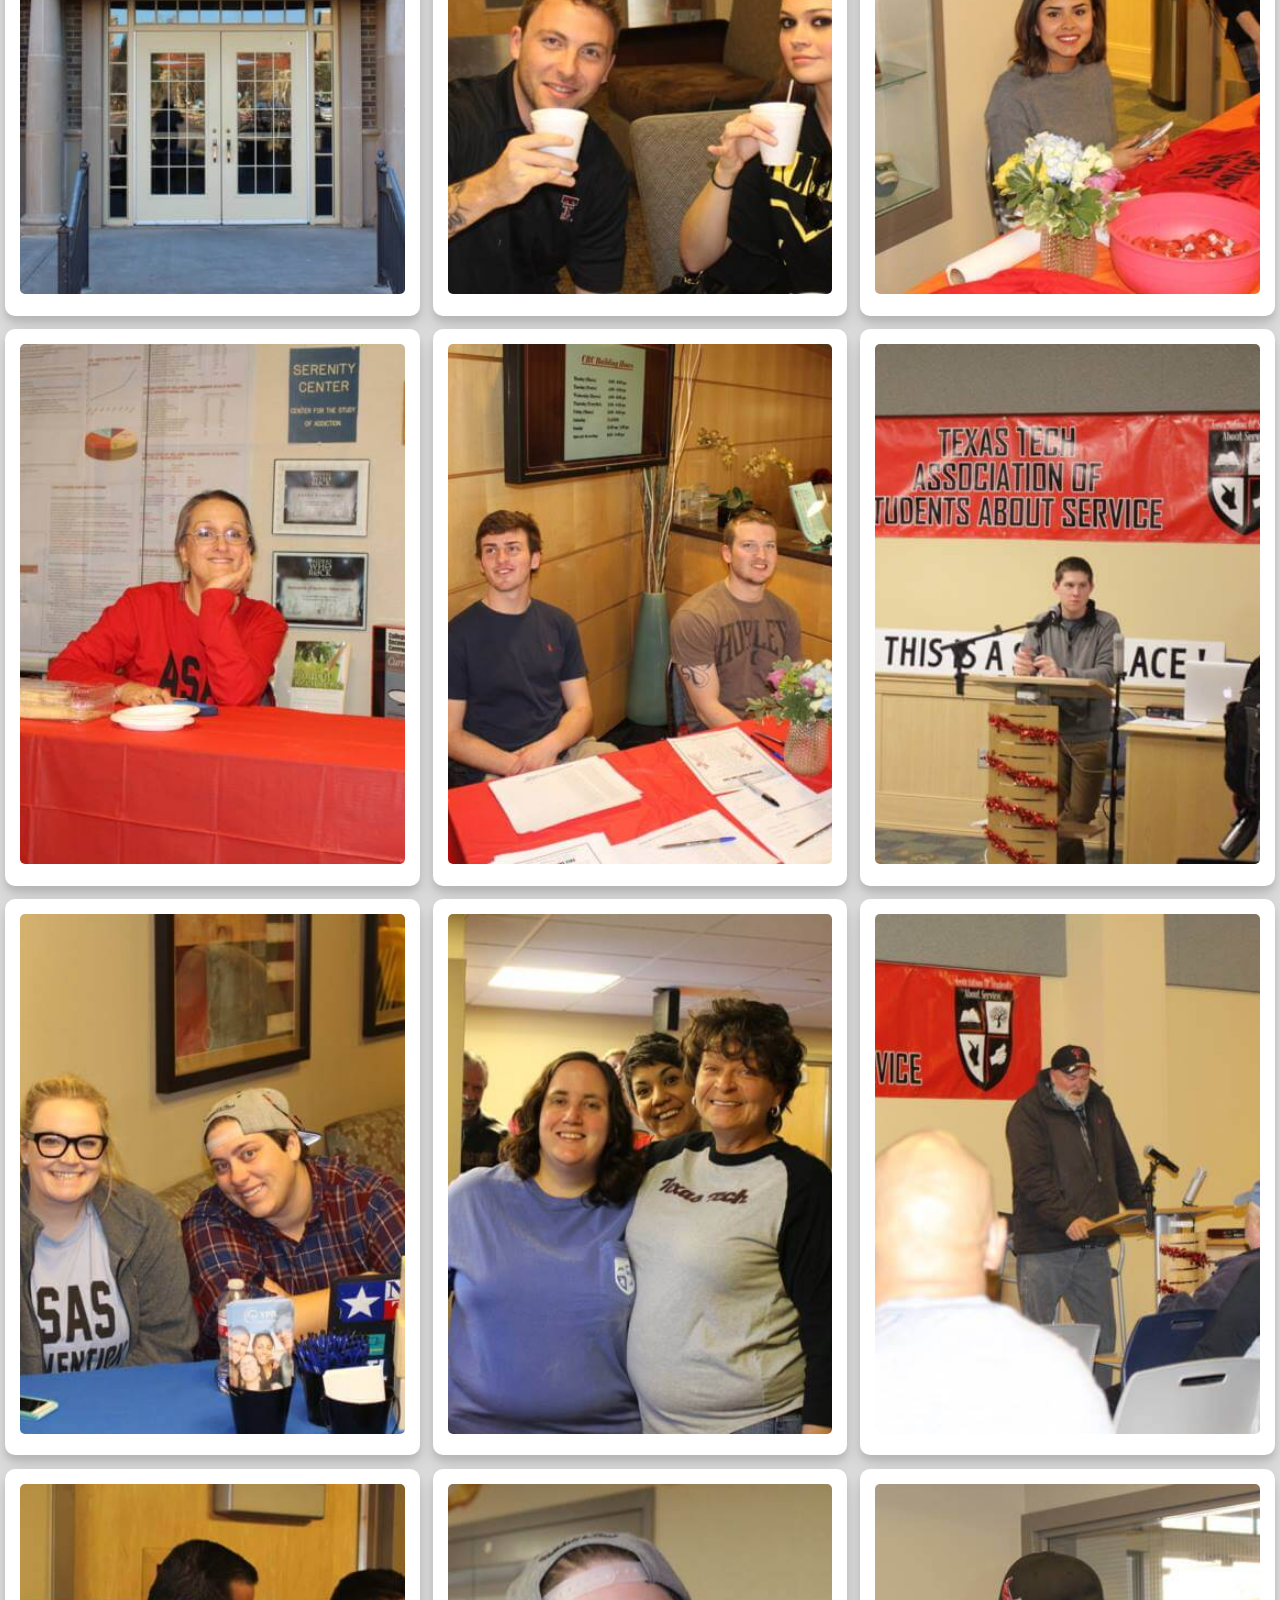
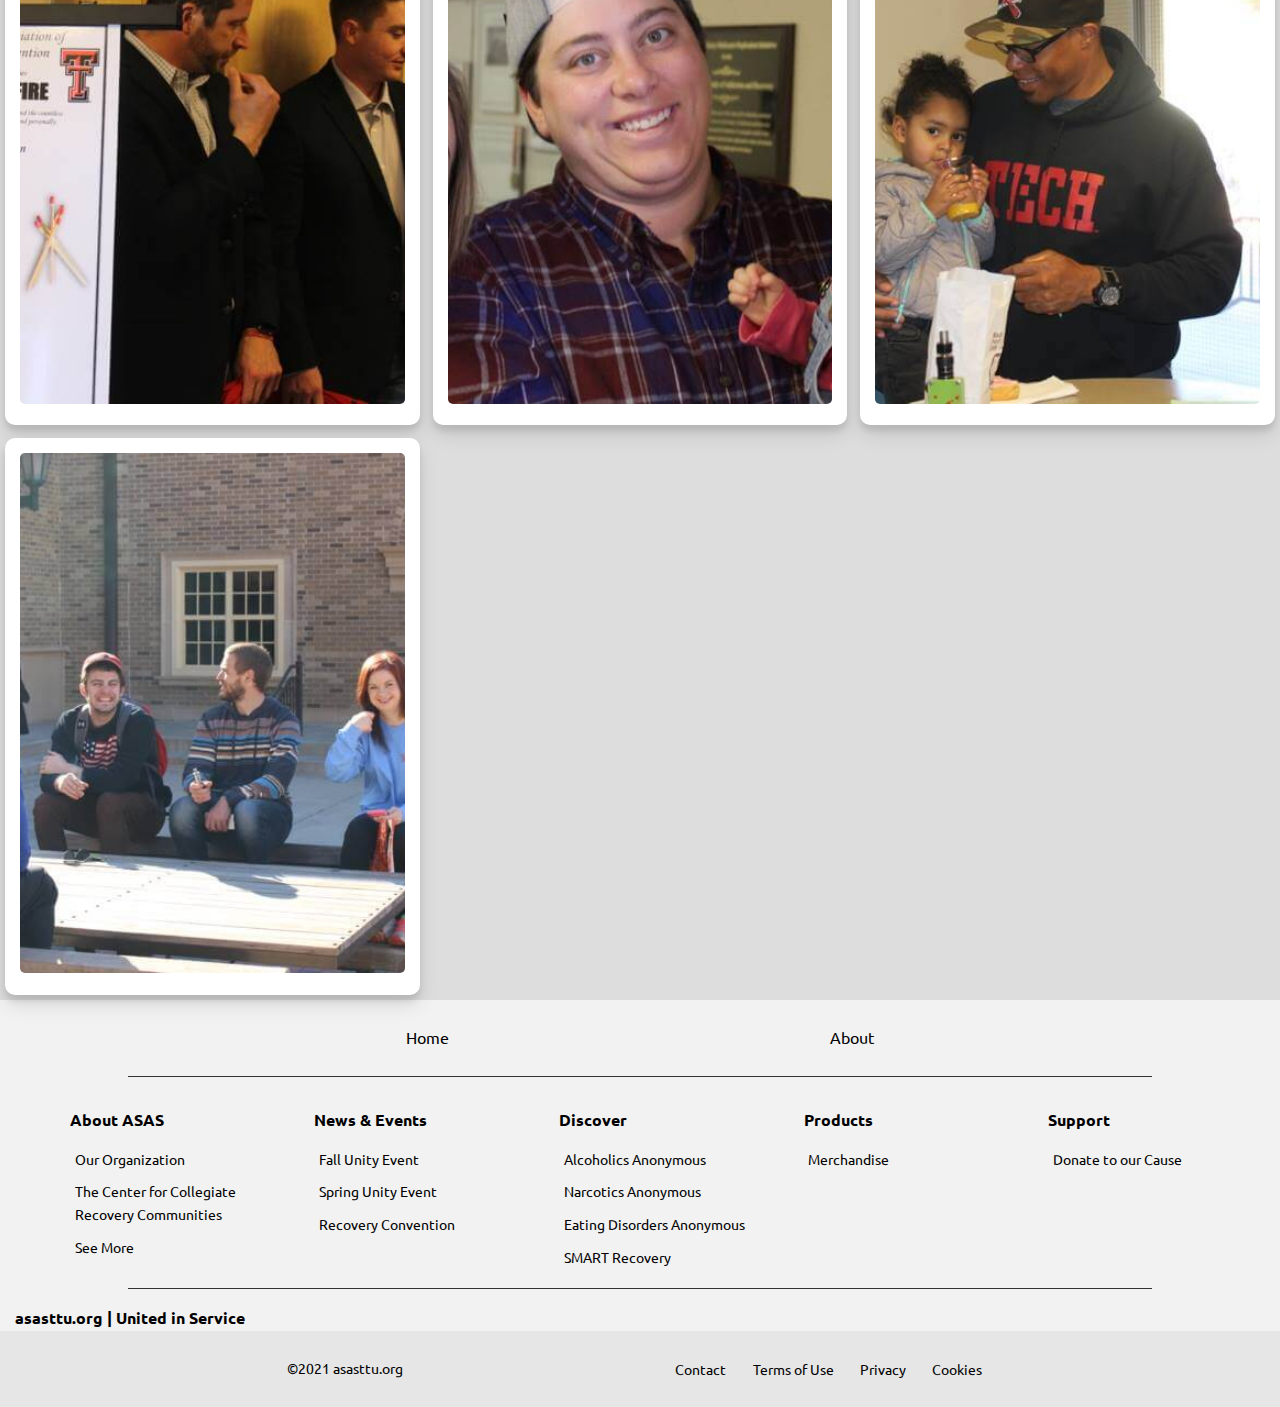
<file: photos.html>
<!DOCTYPE html>
<html lang="en">
  <head>
    <meta charset="UTF-8" />
    <meta http-equiv="X-UA-Compatible" content="IE=edge" />
    <meta name="viewport" content="width=device-width, initial-scale=1.0" />
    <link
      rel="stylesheet"
      href="https://cdnjs.cloudflare.com/ajax/libs/font-awesome/5.15.3/css/all.min.css"
      integrity="sha512-iBBXm8fW90+nuLcSKlbmrPcLa0OT92xO1BIsZ+ywDWZCvqsWgccV3gFoRBv0z+8dLJgyAHIhR35VZc2oM/gI1w=="
      crossorigin="anonymous"
      referrerpolicy="no-referrer"
    />
    <link rel="stylesheet" href="style.css" />
    <title>ASAS || Photos</title>
  </head>
  <body>
    <div id="nav">
      <div class="container">
        <h1 class="logo">
          <span>A</span>ssociation of <span>S</span>tudents <span>A</span>bout
          <span>S</span>ervice
        </h1>
        <nav>
          <ul>
            <li>
              <a href="index.html">Home</a>
            </li>
            <li><a href="about.html">About</a></li>
            <li><a href="events.html">Events</a></li>
            <li><a class="current" href="#">Photos</a></li>
          </ul>
        </nav>
      </div>
    </div>

    <div id="showcase-photos">
      <div class="hero-photos"></div>
    </div>

    <div class="lead-photos">
      <h1>Photo Archive</h1>
      <div class="bottom-line"></div>
    </div>

    <div id="gallery">
      <div class="photo">
        <img src="images/gallery/gallery1.jpeg" alt="" />
      </div>
      <div class="photo">
        <img src="images/gallery/gallery2.jpeg" alt="" />
      </div>
      <div class="photo">
        <img src="images/gallery/gallery3.jpeg" alt="" />
      </div>
      <div class="photo">
        <img src="images/gallery/gallery4.jpeg" alt="" />
      </div>
      <div class="photo">
        <img src="images/gallery/gallery5.jpeg" alt="" />
      </div>
      <div class="photo">
        <img src="images/gallery/gallery6.jpeg" alt="" />
      </div>
      <div class="photo">
        <img src="images/gallery/gallery7.jpeg" alt="" />
      </div>
      <div class="photo">
        <img src="images/gallery/gallery8.jpeg" alt="" />
      </div>
      <div class="photo">
        <img src="images/gallery/gallery9.jpeg" alt="" />
      </div>
      <div class="photo">
        <img src="images/gallery/gallery10.jpeg" alt="" />
      </div>
      <div class="photo">
        <img src="images/gallery/gallery11.jpeg" alt="" />
      </div>
      <div class="photo">
        <img src="images/gallery/gallery12.jpeg" alt="" />
      </div>
      <div class="photo">
        <img src="images/gallery/gallery13.jpeg" alt="" />
      </div>
      <div class="photo">
        <img src="images/gallery/gallery14.jpeg" alt="" />
      </div>
      <div class="photo">
        <img src="images/gallery/gallery15.jpeg" alt="" />
      </div>
      <div class="photo">
        <img src="images/gallery/gallery16.jpeg" alt="" />
      </div>
      <div class="photo">
        <img src="images/gallery/gallery17.jpeg" alt="" />
      </div>
      <div class="photo">
        <img src="images/gallery/gallery18.jpeg" alt="" />
      </div>
      <div class="photo">
        <img src="images/gallery/gallery19.jpeg" alt="" />
      </div>
      <div class="photo">
        <img src="images/gallery/gallery20.jpeg" alt="" />
      </div>
      <div class="photo">
        <img src="images/gallery/gallery21.jpeg" alt="" />
      </div>
      <div class="photo">
        <img src="images/gallery/gallery22.jpeg" alt="" />
      </div>
      <div class="photo">
        <img src="images/gallery/gallery23.jpeg" alt="" />
      </div>
      <div class="photo">
        <img src="images/gallery/gallery24.jpeg" alt="" />
      </div>
      <div class="photo">
        <img src="images/gallery/gallery25.jpeg" alt="" />
      </div>
      <div class="photo">
        <img src="images/gallery/gallery26.jpeg" alt="" />
      </div>
      <div class="photo">
        <img src="images/gallery/gallery27.jpeg" alt="" />
      </div>
      <div class="photo">
        <img src="images/gallery/gallery28.jpeg" alt="" />
      </div>
      <div class="photo">
        <img src="images/gallery/gallery29.jpeg" alt="" />
      </div>
      <div class="photo">
        <img src="images/gallery/gallery30.jpeg" alt="" />
      </div>
      <div class="photo">
        <img src="images/gallery/gallery31.jpeg" alt="" />
      </div>
      <div class="photo">
        <img src="images/gallery/gallery32.jpeg" alt="" />
      </div>
      <div class="photo">
        <img src="images/gallery/gallery33.jpeg" alt="" />
      </div>
      <div class="photo">
        <img src="images/gallery/gallery34.jpeg" alt="" />
      </div>
    </div>

    <!-- Footer  -->
    <footer id="footer">
      <div class="container">
        <div class="center">
          <a href="index.html">Home</a>

          <!-- <i class="fas fa-search">
            <input type="search" name="search" id="search" />
          </i> -->
          <a href="about.html">About</a>
        </div>

        <div class="top-line"></div>
        <div class="hot-links">
          <div class="hot-link">
            <h3>About ASAS</h3>
            <ul>
              <li>
                <a
                  href="https://www.depts.ttu.edu/hs/csa/ASAS.php"
                  target="_blank"
                  >Our Organization</a
                >
              </li>
              <li>
                <a href="https://www.depts.ttu.edu/hs/csa/" target="_blank"
                  >The Center for Collegiate Recovery Communities</a
                >
              </li>
              <li>
                <a href="about.html"
                  >See More <i class="fas fa-chevron-right"></i
                ></a>
              </li>
            </ul>
          </div>
          <div class="hot-link">
            <h3>News & Events</h3>
            <ul>
              <li><a href="events.html">Fall Unity Event</a></li>
              <li><a href="events.html">Spring Unity Event</a></li>
              <li>
                <a href="https://www.asasconvention.org/" target="_blank"
                  >Recovery Convention</a
                >
              </li>
            </ul>
          </div>
          <div class="hot-link">
            <h3>Discover</h3>
            <ul>
              <li>
                <a href="https://www.aa.org/" target="_blank"
                  >Alcoholics Anonymous</a
                >
              </li>
              <li>
                <a href="https://na.org/" target="_blank"
                  >Narcotics Anonymous</a
                >
              </li>
              <li>
                <a href="https://eatingdisordersanonymous.org/" target="_blank"
                  >Eating Disorders Anonymous</a
                >
              </li>
              <li>
                <a href="https://www.smartrecovery.org/" target="_blank"
                  >SMART Recovery</a
                >
              </li>
            </ul>
          </div>
          <div class="hot-link">
            <h3>Products</h3>
            <ul>
              <li>
                <a href="https://www.asasconvention.org/shirts" target="_blank"
                  >Merchandise</a
                >
              </li>
            </ul>
          </div>
          <div class="hot-link">
            <h3>Support</h3>
            <ul>
              <li>
                <a
                  href="https://www.asasconvention.org/checkout/donate?donatePageId=60148f60184e867500831892"
                  target="_blank"
                  >Donate to our Cause</a
                >
              </li>
            </ul>
          </div>
        </div>
      </div>
      <div class="top-line"></div>
      <div class="space-between">
        <h3>asasttu.org | United in Service</h3>
        <div class="socials">
          <a href="https://www.facebook.com/asasttu/" target="_blank"
            ><i class="fab fa-facebook fa-2x"></i
          ></a>
        </div>
      </div>
      <div class="final-footer">
        <div class="center">
          <p>&copy;2021 asasttu.org <i class="fas fa-heart"></i></p>
          <div class="final-links">
            <ul>
              <li><a href="mailto:jbroaddu@ttu.edu">Contact</a></li>
              <li><a href="#">Terms of Use</a></li>
              <li><a href="#">Privacy</a></li>
              <li><a href="#">Cookies</a></li>
            </ul>
          </div>
        </div>
      </div>
    </footer>
  </body>
</html>
</file>
<file: style.css>
@import url('https://fonts.googleapis.com/css2?family=Ubuntu:ital,wght@1,300&display=swap');
@import url('https://fonts.googleapis.com/css2?family=Ubuntu&display=swap');

* {
  margin: 0;
  padding: 0;
  box-sizing: border-box;
}

.bottom-line {
  height: 2px;
  width: 24rem;
  background: #c7000b;
  display: block;
  margin: 0 auto 1rem auto;
}

.span-line {
  height: 2px;
  width: 100%;
  background: #ddd;
  display: block;
  margin: 0 auto 1rem auto;
}

.top-line {
  height: 1px;
  width: 80%;
  background: #333;
  display: block;
  margin: 0 auto 1rem auto;
}

.center {
  padding: 25px;
  display: flex;
  flex-direction: row;
  align-items: center;
  justify-content: space-evenly;
}

.space-between {
  display: flex;
  flex-direction: row;
  align-items: center;
  justify-content: space-between;
}

body {
  font-family: 'Ubuntu', sans-serif;
  background: #fff;
  color: #000;
  line-height: 1.6;
}

#nav {
  box-shadow: 0 10px 20px rgba(0, 0, 0, 0.1), 0 6px 6px rgba(0, 0, 0, 0.1);
  padding: 8px;
}

ul {
  list-style: none;
}

a {
  color: #000;
  text-decoration: none;
}

span {
  color: #c7000b;
}

h1,
h2 {
  font-weight: 300;
  line-height: 1.2;
}

#nav .container {
  display: flex;
  align-items: center;
  justify-content: space-between;
}

.container nav ul {
  display: flex;
}

.container nav a {
  color: #000;
  padding: 10px 10px;
  margin: 0 5px;
}

.container ul li a:hover {
  border-bottom: 2px solid #c7000b;
}

/* header */
.hero {
  background: url('images/texastechesb.jpeg') no-repeat center center/cover;
  height: 100vh;
  color: #fff;
}

.hero-photos {
  background: url('images/hSciences.jpg') no-repeat center center/cover;
  height: 50vh;
  color: #fff;
}

.hero-about {
  background: url('images/ath.jpeg') no-repeat center center/cover;
  height: 50vh;
  color: #fff;
}

.hero-events {
  background: url('images/sub-high-min.jpg') no-repeat center center/cover;
  height: 50vh;
  color: #fff;
}

.hero-about::before {
  content: '';
  position: absolute;
  top: 25;
  left: 0;
  width: 100%;
  height: 50%;
  background: rgba(0, 0, 0, 0.454);
}

.hero-photos::before {
  content: '';
  position: absolute;
  top: 25;
  left: 0;
  width: 100%;
  height: 50%;
  background: rgba(0, 0, 0, 0.454);
}

.hero-events::before {
  content: '';
  position: absolute;
  top: 25;
  left: 0;
  width: 100%;
  height: 50%;
  background: rgba(0, 0, 0, 0.454);
}

.hero-about .content {
  display: flex;
  flex-direction: column;
  align-items: center;
  justify-content: center;
  text-align: center;
  height: 100%;
  padding: 0 20px;
}

.hero-about .content h1 {
  font-size: 45px;
}

.hero::before {
  content: '';
  position: absolute;
  top: 25;
  left: 0;
  width: 100%;
  height: 100%;
  background: rgba(0, 0, 0, 0.454);
}

.hero .content {
  display: flex;
  flex-direction: column;
  align-items: center;
  justify-content: center;
  text-align: center;
  height: 100%;
  padding: 0 20px;
}

.hero .content h1 {
  font-size: 50px;
}

.hero .content p {
  font-size: 23px;
  max-width: 600px;
  margin: 20px 0 30px;
}

.hero-about .content p {
  font-size: 23px;
  max-width: 600px;
  margin: 20px 0 30px;
}

.hero * {
  z-index: 1;
}

.hero-about * {
  z-index: 1;
}

/* Gallery */

.lead {
  background-color: #fff;
  display: flex;
  flex-direction: column;
  align-items: center;
  justify-content: center;
  padding-top: 5px;
}

.lead-photos {
  background-color: #ddd;
  display: flex;
  flex-direction: column;
  align-items: center;
  justify-content: center;
  padding-top: 5px;
}

.lead .bottom-line {
  width: 14rem;
}
#gallery {
  display: grid;
  grid-template-columns: repeat(3, 1fr);
  grid-gap: 0.2rem;
  background-color: #ddd;
}
#gallery .photo {
  box-shadow: 0 10px 20px rgba(0, 0, 0, 0.1), 0 6px 6px rgba(0, 0, 0, 0.1);
  background-color: #fff;
  padding: 5px;
  margin: 5px;
  transition: 0.3s;
  border-radius: 10px; /* 5px rounded corners */
}

#gallery .photo img {
  height: 60vh;
  width: 100%;
  padding: 10px;
  border-radius: 15px;
  margin: auto;
  object-fit: cover;
}
/* About */
#description .container .lead .bottom-line {
  width: 35rem;
}

#description .container h2 {
  font-size: 1.8rem;
  padding: 10px;
}

#description .container .lead p {
  font-size: 1.2rem;
  padding: 10px;
}

#grid .grid-triplet .photo img {
  height: 100%;
  width: 100%;
}

#grid .grid-triplet .photo {
  padding: 10px 5px;
}

#grid .grid-triplet {
  display: grid;
  grid-template-columns: repeat(2, 1fr);
  grid-gap: 0.5rem;
}

/* Events */
#description .container .lead img {
  height: 300px;
  width: 300px;
}

#description .container .lead a {
  color: #c7000b;
}

#description .container .lead ul {
  display: flex;
}

#description .container .lead ul li {
  padding: 1rem;
}

#description .container .lead p {
  padding: 1rem 10%;
  text-align: center;
}

/* Officers */
#officers .container {
  display: grid;
  grid-template-columns: repeat(4, 1fr);
  grid-gap: 0.5rem;
  padding: 10px;
  background-color: #ddd;
}

#officers .container .officer {
  width: 100%;
  height: 75%;
  object-fit: cover;
}

#officers .container .officer img {
  width: 100%;
  height: 60vh;
  object-fit: cover;
}

#officers .container .officer p,
#officers .container .officer h3 {
  text-align: center;
  background-color: #fff;
  box-shadow: 0 4px 8px 0 rgba(0, 0, 0, 0.4);
}

#officers .container .officer {
  background-color: #fff;
}

/* Footer */
#footer {
  background-color: #f2f2f2;
}

#footer input {
  padding: 5px;
  width: 80%;
  outline: none;
}

/* Hotlinks */
#footer .hot-links {
  display: grid;
  grid-template-columns: repeat(5, 1fr);
  grid-gap: 0.5rem;
  padding: 10px 0 10px 65px;
}

#footer .hot-links .hot-link {
  padding: 0.3rem;
}

#footer .hot-links .hot-link h3 {
  padding-bottom: 10px;
  font-size: 1rem;
}

#footer .hot-links .hot-link ul li {
  padding: 0.3rem;
  font-size: 0.9rem;
}

/* space-between */
#footer .space-between {
  padding: 0 15px;
}

#footer .space-between h3 {
  font-size: 1rem;
}

#footer .space-between i {
  color: #666;
  padding: 0.7rem;
}

#footer .space-between i:hover {
  color: #999;
}

/* Final footer */

#footer .final-footer {
  background: #e6e6e6;
}

#footer .final-footer p {
  font-size: 0.9rem;
}

#footer .final-footer ul li {
  display: inline-block;
  padding: 0 0.7rem;
  font-size: 0.9rem;
}

#footer .final-footer i {
  color: red;
}

@media (max-width: 600px) {
  #nav .container {
    display: flex;
    flex-direction: column;
  }

  #nav .container h1 {
    font-size: 1.5rem;
    padding-bottom: 8px;
    text-align: center;
  }

  #footer .hot-links {
    grid-template-columns: repeat(2, 1fr);
    text-align: center;
    padding: 10px;
  }

  #footer .final-footer .center {
    padding: 25px;
    display: flex;
    flex-direction: column;
    align-items: center;
    justify-content: center;
  }

  .hero {
    height: 50vh;
  }

  .hero .content h1 {
    font-size: 42px;
  }

  .hero::before {
    height: 50vh;
  }

  .hero-about::before,
  .hero-events::before,
  .hero-photos::before {
    height: 50vh;
  }

  #description .container .lead h2 {
    text-align: center;
    font-size: 1.3rem;
  }
  #description .container .lead p {
    font-size: 1.1rem;
  }

  #description .container .lead ul li {
    padding: 8px;
  }

  #gallery {
    grid-template-columns: repeat(1, 1fr);
  }

  #grid .grid-triplet {
    grid-template-columns: repeat(1, 1fr);
  }

  #description .container .lead .bottom-line {
    width: 20rem;
  }

  #officers .container {
    grid-template-columns: repeat(1, 1fr);
  }
}

@media (max-width: 375px) {
  #nav .container {
    display: flex;
    flex-direction: column;
  }

  #nav .container h1 {
    font-size: 1.5rem;
    padding-bottom: 8px;
    text-align: center;
  }

  #footer .hot-links {
    grid-template-columns: repeat(2, 1fr);
    text-align: center;
    padding: 10px;
  }

  #footer .final-footer .center {
    padding: 25px;
    display: flex;
    flex-direction: column;
    align-items: center;
    justify-content: center;
  }

  .hero {
    height: 50vh;
  }

  .hero .content h1 {
    font-size: 42px;
  }

  .hero::before {
    height: 50vh;
  }

  .hero-about::before,
  .hero-events::before,
  .hero-photos::before {
    height: 50vh;
  }

  #description .container .lead h2 {
    text-align: center;
    font-size: 1.3rem;
  }
  #description .container .lead p {
    font-size: 1.1rem;
  }

  #description .container .lead ul li {
    padding: 8px;
  }

  #gallery {
    grid-template-columns: repeat(1, 1fr);
  }

  #grid .grid-triplet {
    grid-template-columns: repeat(1, 1fr);
  }

  .bottom-line {
    width: 16rem;
  }
  #description .container .lead .bottom-line {
    width: 20rem;
  }
  #officers .container {
    grid-template-columns: repeat(1, 1fr);
  }
  #footer .final-footer ul li {
    font-size: 0.85rem;
  }
}

@media (max-width: 320px) {
  #nav .container {
    display: flex;
    flex-direction: column;
  }

  #nav .container h1 {
    font-size: 1.5rem;
    padding-bottom: 8px;
    text-align: center;
  }

  #footer .hot-links {
    grid-template-columns: repeat(2, 1fr);
    text-align: center;
    padding: 10px;
  }

  #footer .final-footer .center {
    padding: 25px;
    display: flex;
    flex-direction: column;
    align-items: center;
    justify-content: center;
  }

  .hero {
    height: 50vh;
  }

  .hero .content h1 {
    font-size: 42px;
  }

  .hero::before {
    height: 50vh;
  }

  .hero-about::before,
  .hero-events::before,
  .hero-photos::before {
    height: 50vh;
  }

  #description .container .lead h2 {
    text-align: center;
    font-size: 1.3rem;
  }
  #description .container .lead p {
    font-size: 1.1rem;
  }

  #description .container .lead ul li {
    padding: 8px;
  }

  #gallery {
    grid-template-columns: repeat(1, 1fr);
  }

  #grid .grid-triplet {
    grid-template-columns: repeat(1, 1fr);
  }
  #officers .container {
    grid-template-columns: repeat(1, 1fr);
  }
  #footer .final-footer ul li {
    padding: 0 0.2rem;
  }
}
</file>
